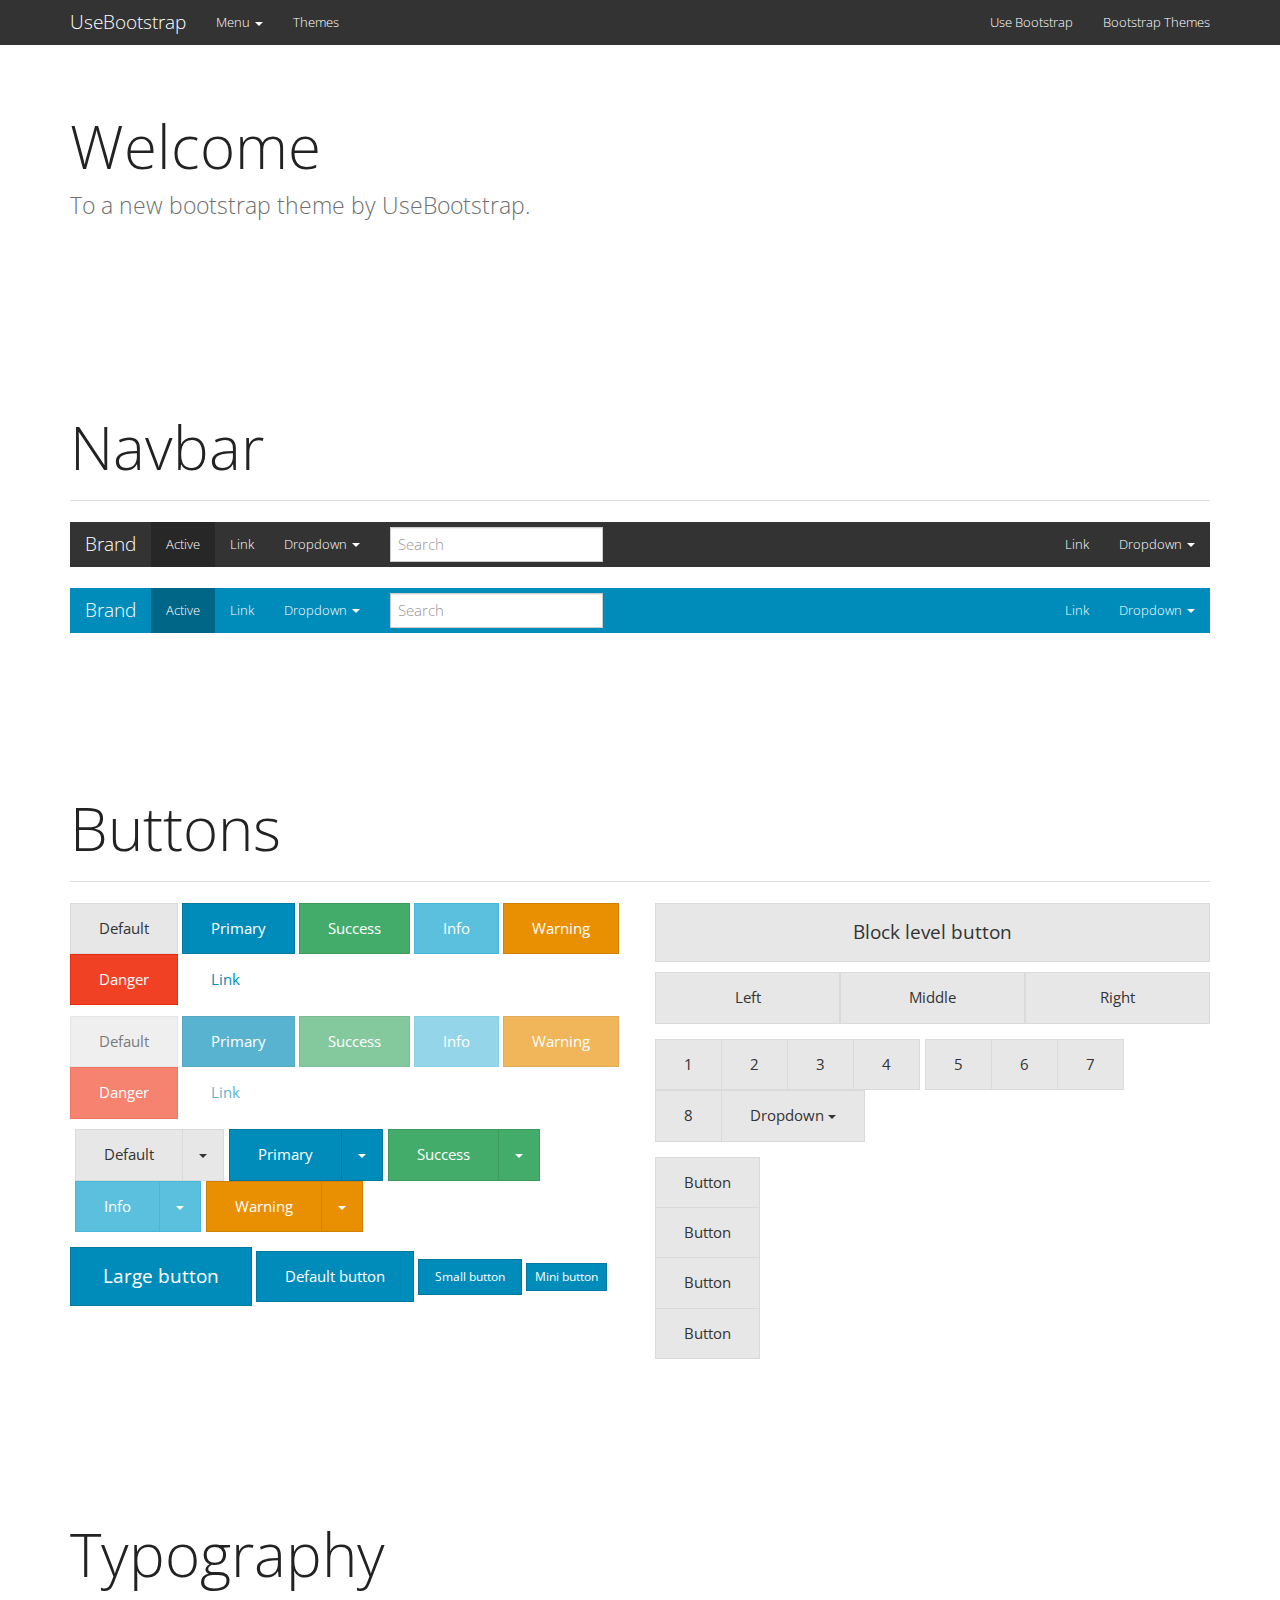
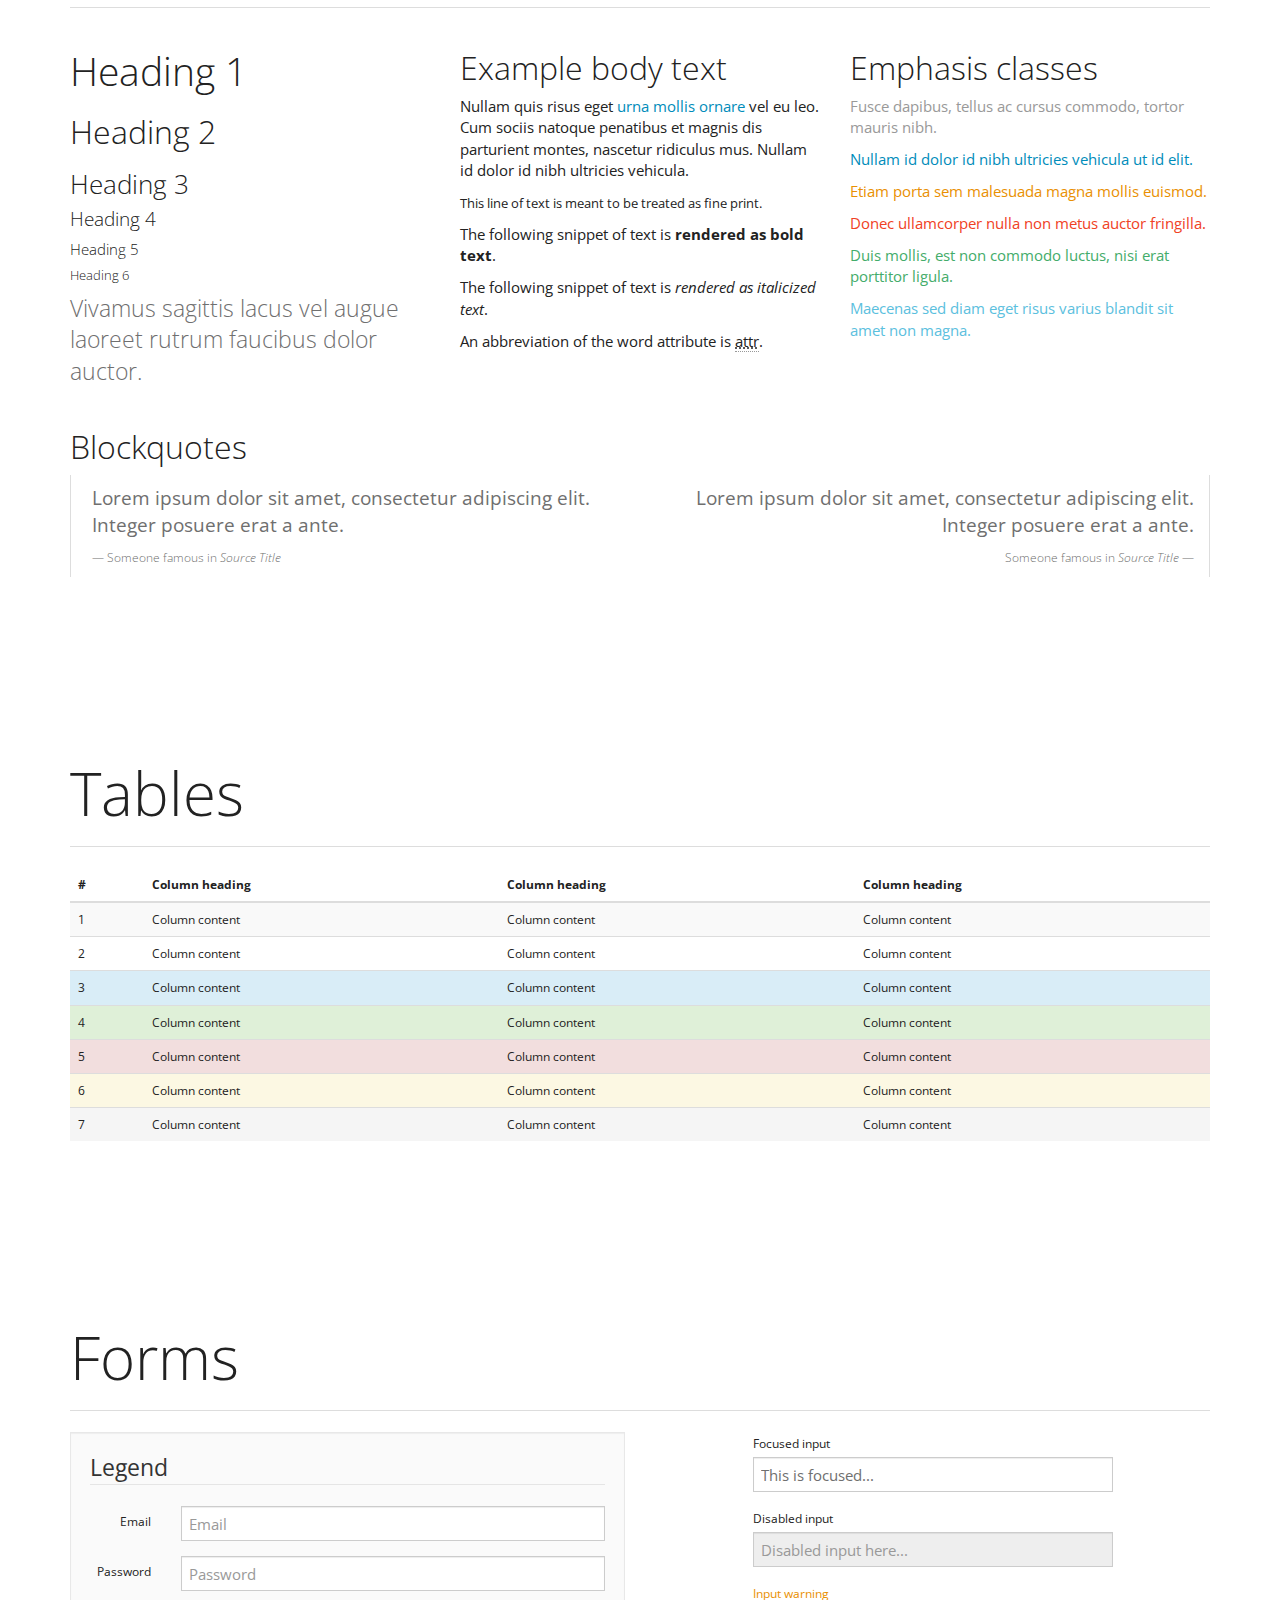
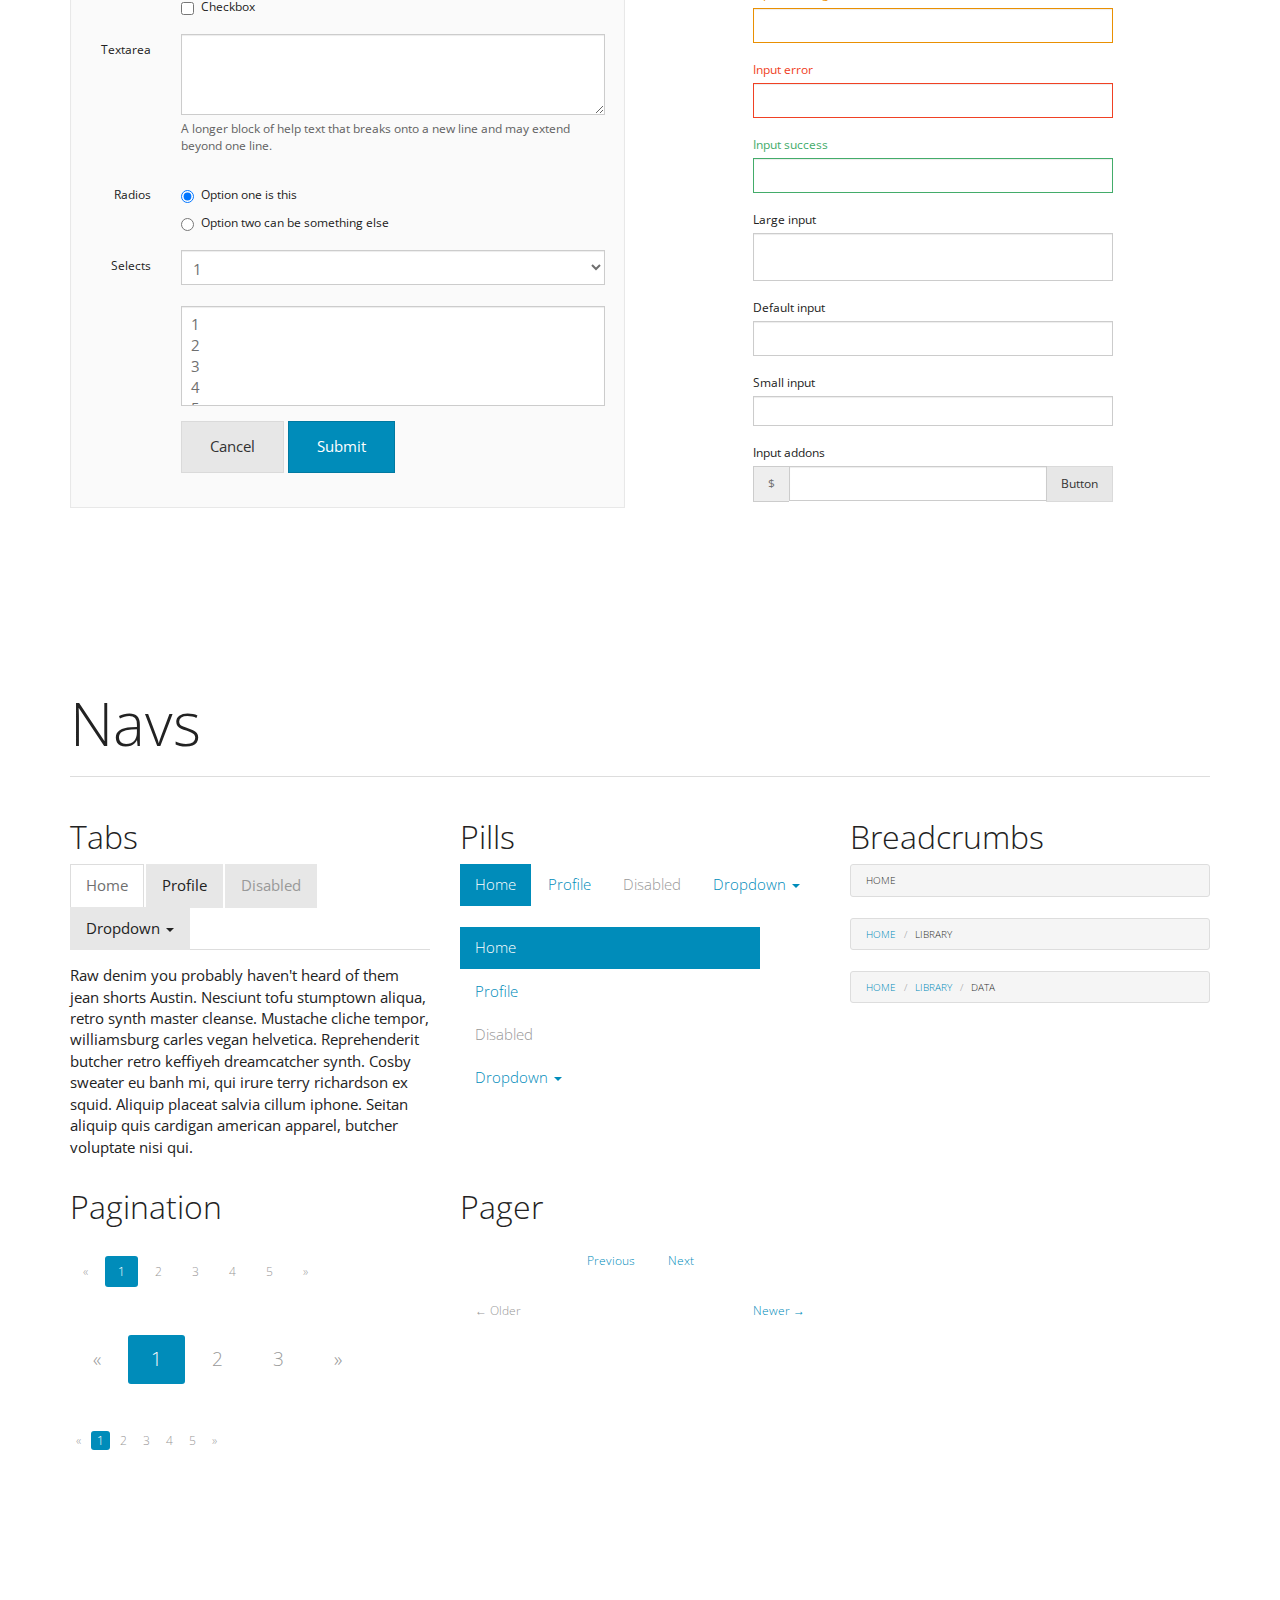
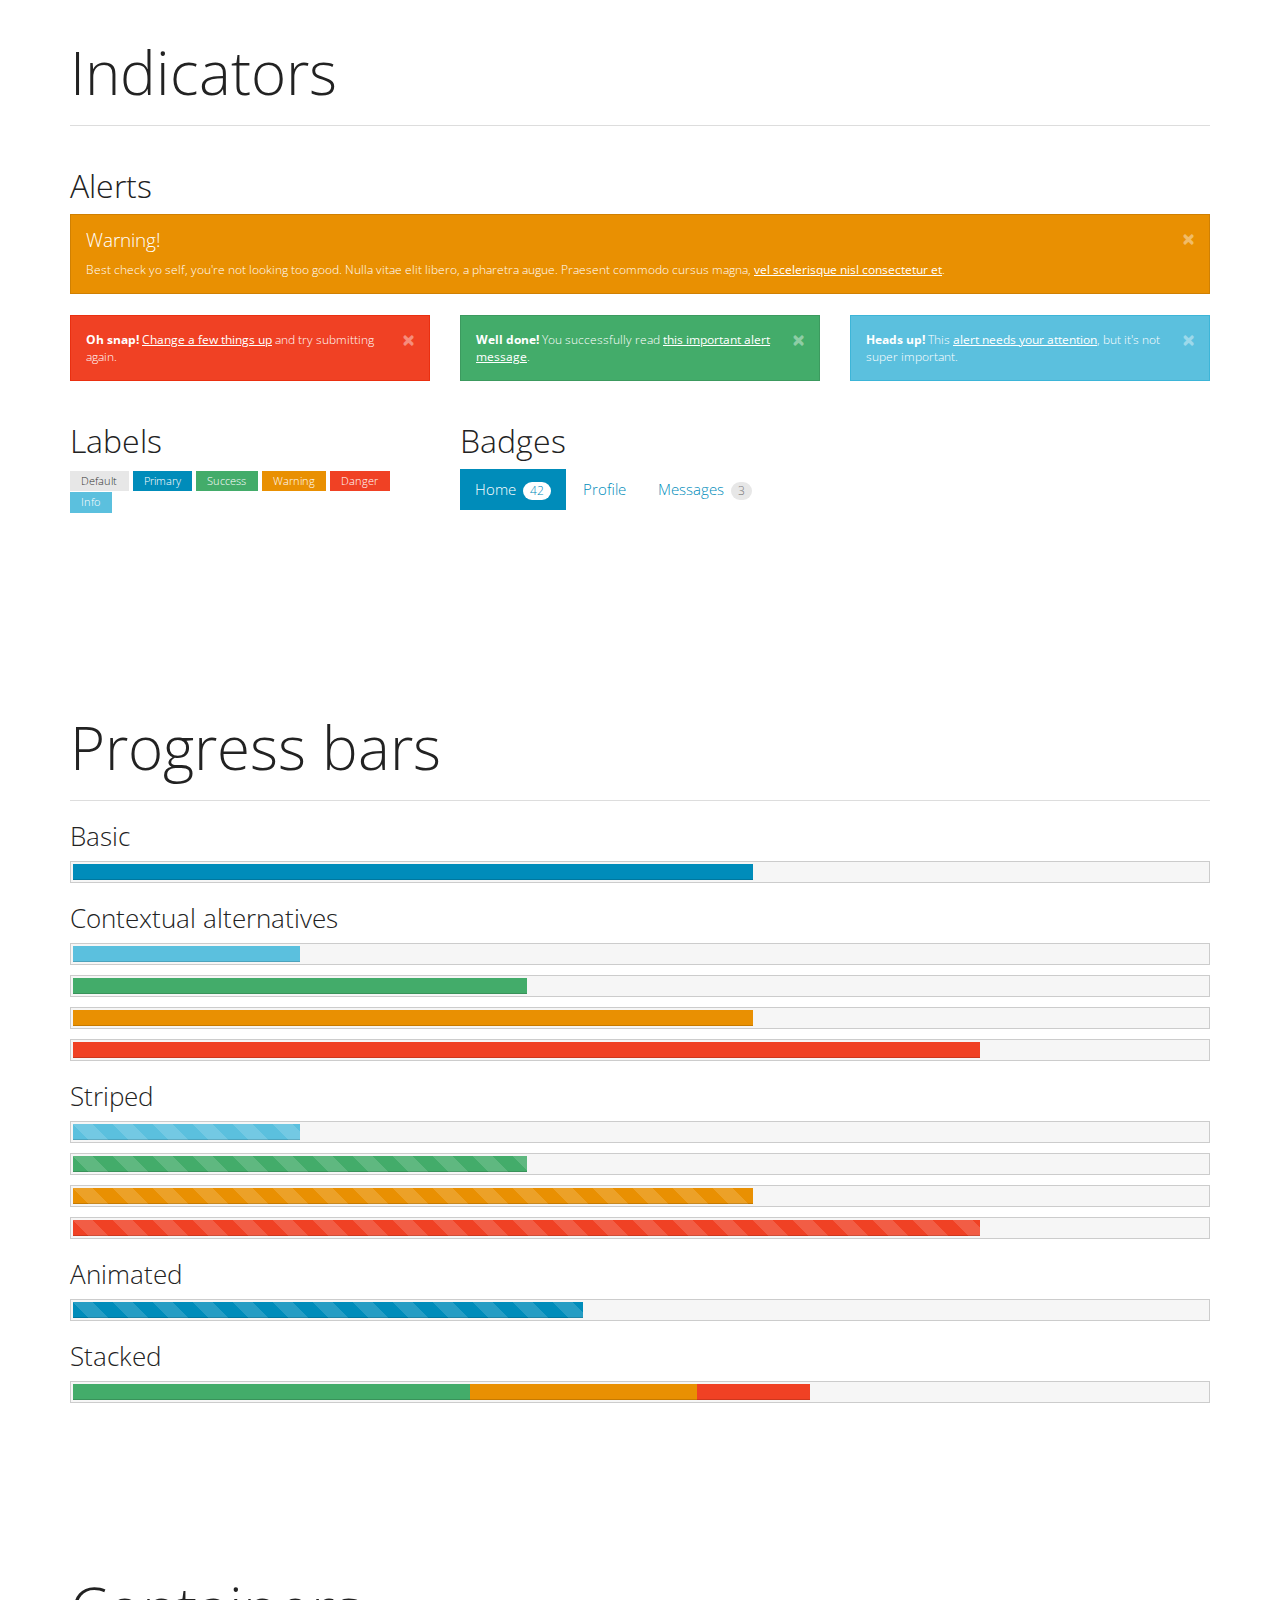
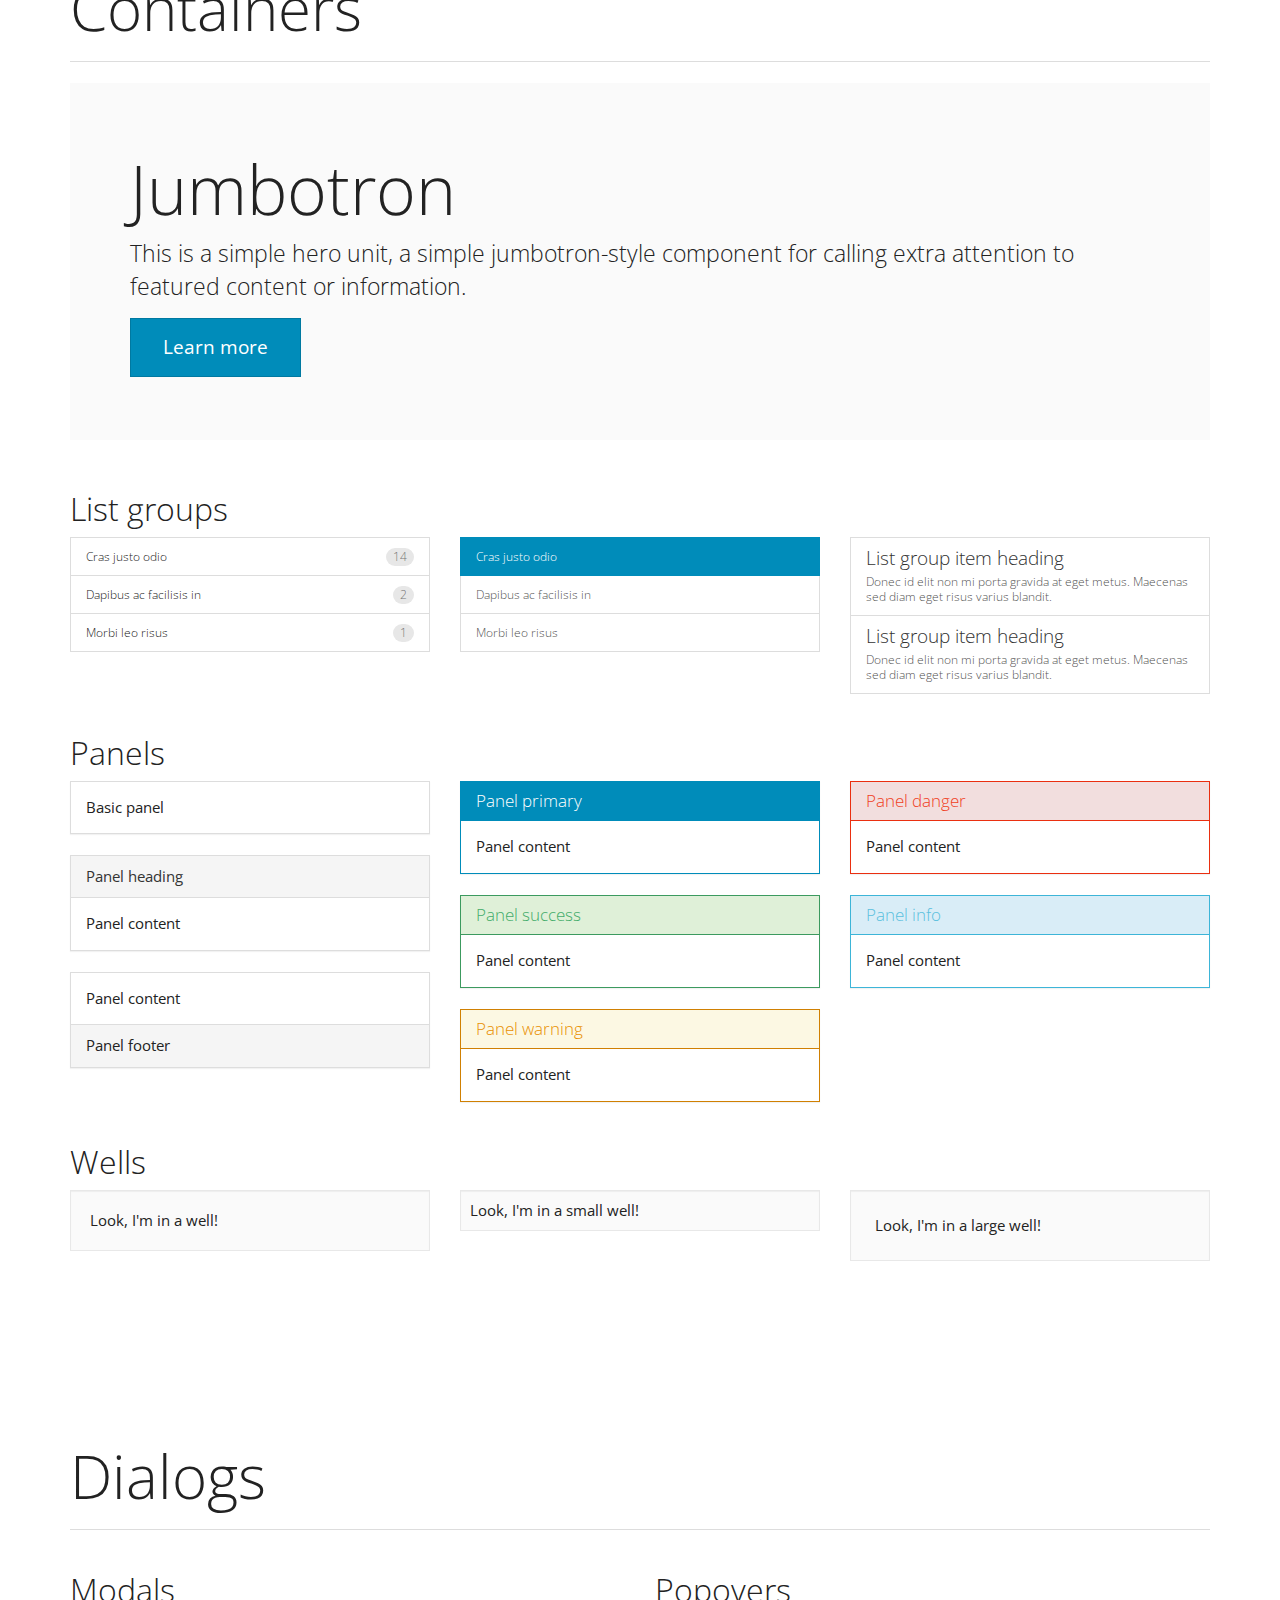
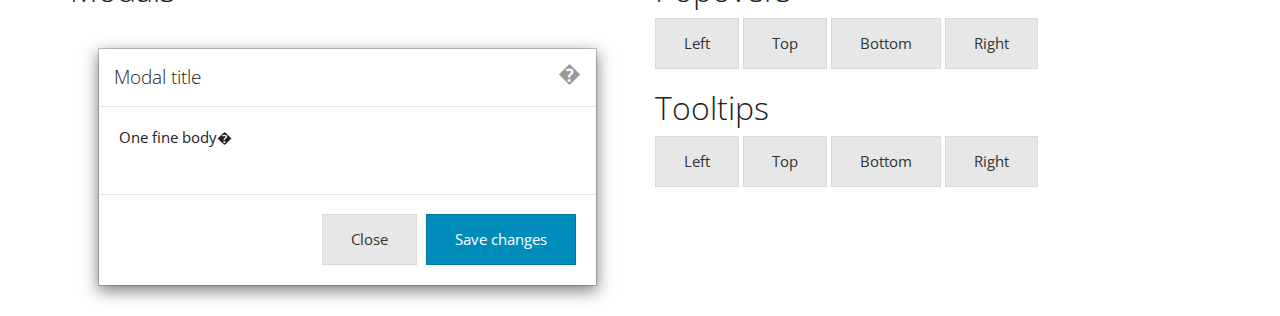
<file: static/yeti/index.html>
<!DOCTYPE html>
<html lang="en">
  <head>
    <meta charset="utf-8">
    <title>Theme Preview - Usebootstrap.com</title>
    <meta name="viewport" content="width=device-width, initial-scale=1">
    <link rel="stylesheet" href="theme/bootstrap.css" media="screen">
    <link rel="stylesheet" href="theme/usebootstrap.css">
    <!-- HTML5 shim and Respond.js IE8 support of HTML5 elements and media queries -->
    <!--[if lt IE 9]>
      <script src="bootstrap/html5shiv.js"></script>
      <script src="bootstrap/respond.min.js"></script>
    <![endif]-->
  </head>
  <body>
    <div class="navbar navbar-default navbar-fixed-top">
      <div class="container">
        <div class="navbar-header">
          <a href="http://usebootstrap.com/" class="navbar-brand">UseBootstrap</a>
          <button class="navbar-toggle" type="button" data-toggle="collapse" data-target="#navbar-main">
            <span class="icon-bar"></span>
            <span class="icon-bar"></span>
            <span class="icon-bar"></span>
          </button>
        </div>
        <div class="navbar-collapse collapse" id="navbar-main">
          
		  <ul class="nav navbar-nav">
            <li class="dropdown">
              <a class="dropdown-toggle" data-toggle="dropdown" href="#" id="themes">Menu <span class="caret"></span></a>
              <ul class="dropdown-menu" aria-labelledby="themes">
                <li><a href="#">Example 1</a></li>
                <li class="divider"></li>
                <li><a href="#">Example 2</a></li>
                <li><a href="#">Example 3</a></li>
                <li><a href="#">Example 4</a></li>
              </ul>
            </li>
            <li>
              <a href="#">Themes</a>
            </li>
		  </ul>
		  
		  <ul class="nav navbar-nav navbar-right">
            <li><a href="http://usebootstrap.com/" target="_blank">Use Bootstrap</a></li>
            <li><a href="http://usebootstrap.com/" target="_blank">Bootstrap Themes</a></li>
		  </ul>
		  
        </div>
      </div>
    </div>


    <div class="container">

      <div class="page-header" id="banner">
        <div class="row">
          <div class="col-lg-6">
            <h1>Welcome</h1>
            <p class="lead">To a new bootstrap theme by UseBootstrap.</p>
          </div>
        </div>
      </div>

      <!-- Navbar
      ================================================== -->
      <div class="bs-docs-section clearfix">
        <div class="row">
          <div class="col-lg-12">
            <div class="page-header">
              <h1 id="navbar">Navbar</h1>
            </div>

            <div class="bs-component">
              <div class="navbar navbar-default">
                <div class="navbar-header">
                  <button type="button" class="navbar-toggle" data-toggle="collapse" data-target=".navbar-responsive-collapse">
                    <span class="icon-bar"></span>
                    <span class="icon-bar"></span>
                    <span class="icon-bar"></span>
                  </button>
                  <a class="navbar-brand" href="#">Brand</a>
                </div>
                <div class="navbar-collapse collapse navbar-responsive-collapse">
                  <ul class="nav navbar-nav">
                    <li class="active"><a href="#">Active</a></li>
                    <li><a href="#">Link</a></li>
                    <li class="dropdown">
                      <a href="#" class="dropdown-toggle" data-toggle="dropdown">Dropdown <b class="caret"></b></a>
                      <ul class="dropdown-menu">
                        <li><a href="#">Action</a></li>
                        <li><a href="#">Another action</a></li>
                        <li><a href="#">Something else here</a></li>
                        <li class="divider"></li>
                        <li class="dropdown-header">Dropdown header</li>
                        <li><a href="#">Separated link</a></li>
                        <li><a href="#">One more separated link</a></li>
                      </ul>
                    </li>
                  </ul>
                  <form class="navbar-form navbar-left">
                    <input type="text" class="form-control col-lg-8" placeholder="Search">
                  </form>
                  <ul class="nav navbar-nav navbar-right">
                    <li><a href="#">Link</a></li>
                    <li class="dropdown">
                      <a href="#" class="dropdown-toggle" data-toggle="dropdown">Dropdown <b class="caret"></b></a>
                      <ul class="dropdown-menu">
                        <li><a href="#">Action</a></li>
                        <li><a href="#">Another action</a></li>
                        <li><a href="#">Something else here</a></li>
                        <li class="divider"></li>
                        <li><a href="#">Separated link</a></li>
                      </ul>
                    </li>
                  </ul>
                </div>
              </div>
            </div>

            <div class="bs-component">
              <div class="navbar navbar-inverse">
                <div class="navbar-header">
                  <button type="button" class="navbar-toggle" data-toggle="collapse" data-target=".navbar-inverse-collapse">
                    <span class="icon-bar"></span>
                    <span class="icon-bar"></span>
                    <span class="icon-bar"></span>
                  </button>
                  <a class="navbar-brand" href="#">Brand</a>
                </div>
                <div class="navbar-collapse collapse navbar-inverse-collapse">
                  <ul class="nav navbar-nav">
                    <li class="active"><a href="#">Active</a></li>
                    <li><a href="#">Link</a></li>
                    <li class="dropdown">
                      <a href="#" class="dropdown-toggle" data-toggle="dropdown">Dropdown <b class="caret"></b></a>
                      <ul class="dropdown-menu">
                        <li><a href="#">Action</a></li>
                        <li><a href="#">Another action</a></li>
                        <li><a href="#">Something else here</a></li>
                        <li class="divider"></li>
                        <li class="dropdown-header">Dropdown header</li>
                        <li><a href="#">Separated link</a></li>
                        <li><a href="#">One more separated link</a></li>
                      </ul>
                    </li>
                  </ul>
                  <form class="navbar-form navbar-left">
                    <input type="text" class="form-control col-lg-8" placeholder="Search">
                  </form>
                  <ul class="nav navbar-nav navbar-right">
                    <li><a href="#">Link</a></li>
                    <li class="dropdown">
                      <a href="#" class="dropdown-toggle" data-toggle="dropdown">Dropdown <b class="caret"></b></a>
                      <ul class="dropdown-menu">
                        <li><a href="#">Action</a></li>
                        <li><a href="#">Another action</a></li>
                        <li><a href="#">Something else here</a></li>
                        <li class="divider"></li>
                        <li><a href="#">Separated link</a></li>
                      </ul>
                    </li>
                  </ul>
                </div>
              </div>
            </div><!-- /example -->

          </div>
        </div>
      </div>


      <!-- Buttons
      ================================================== -->
      <div class="bs-docs-section">
        <div class="page-header">
          <div class="row">
            <div class="col-lg-12">
              <h1 id="buttons">Buttons</h1>
            </div>
          </div>
        </div>

        <div class="row">
          <div class="col-lg-6">

            <p class="bs-component">
              <button type="button" class="btn btn-default">Default</button>
              <button type="button" class="btn btn-primary">Primary</button>
              <button type="button" class="btn btn-success">Success</button>
              <button type="button" class="btn btn-info">Info</button>
              <button type="button" class="btn btn-warning">Warning</button>
              <button type="button" class="btn btn-danger">Danger</button>
              <button type="button" class="btn btn-link">Link</button>
            </p>

            <p class="bs-component">
              <button type="button" class="btn btn-default disabled">Default</button>
              <button type="button" class="btn btn-primary disabled">Primary</button>
              <button type="button" class="btn btn-success disabled">Success</button>
              <button type="button" class="btn btn-info disabled">Info</button>
              <button type="button" class="btn btn-warning disabled">Warning</button>
              <button type="button" class="btn btn-danger disabled">Danger</button>
              <button type="button" class="btn btn-link disabled">Link</button>
            </p>


            <div style="margin-bottom: 15px;">
              <div class="btn-toolbar bs-component" style="margin: 0;">
                <div class="btn-group">
                  <button type="button" class="btn btn-default">Default</button>
                  <button type="button" class="btn btn-default dropdown-toggle" data-toggle="dropdown"><span class="caret"></span></button>
                  <ul class="dropdown-menu">
                    <li><a href="#">Action</a></li>
                    <li><a href="#">Another action</a></li>
                    <li><a href="#">Something else here</a></li>
                    <li class="divider"></li>
                    <li><a href="#">Separated link</a></li>
                  </ul>
                </div>

                <div class="btn-group">
                  <button type="button" class="btn btn-primary">Primary</button>
                  <button type="button" class="btn btn-primary dropdown-toggle" data-toggle="dropdown"><span class="caret"></span></button>
                  <ul class="dropdown-menu">
                    <li><a href="#">Action</a></li>
                    <li><a href="#">Another action</a></li>
                    <li><a href="#">Something else here</a></li>
                    <li class="divider"></li>
                    <li><a href="#">Separated link</a></li>
                  </ul>
                </div>

                <div class="btn-group">
                  <button type="button" class="btn btn-success">Success</button>
                  <button type="button" class="btn btn-success dropdown-toggle" data-toggle="dropdown"><span class="caret"></span></button>
                  <ul class="dropdown-menu">
                    <li><a href="#">Action</a></li>
                    <li><a href="#">Another action</a></li>
                    <li><a href="#">Something else here</a></li>
                    <li class="divider"></li>
                    <li><a href="#">Separated link</a></li>
                  </ul>
                </div>

                <div class="btn-group">
                  <button type="button" class="btn btn-info">Info</button>
                  <button type="button" class="btn btn-info dropdown-toggle" data-toggle="dropdown"><span class="caret"></span></button>
                  <ul class="dropdown-menu">
                    <li><a href="#">Action</a></li>
                    <li><a href="#">Another action</a></li>
                    <li><a href="#">Something else here</a></li>
                    <li class="divider"></li>
                    <li><a href="#">Separated link</a></li>
                  </ul>
                </div>

                <div class="btn-group">
                  <button type="button" class="btn btn-warning">Warning</button>
                  <button type="button" class="btn btn-warning dropdown-toggle" data-toggle="dropdown"><span class="caret"></span></button>
                  <ul class="dropdown-menu">
                    <li><a href="#">Action</a></li>
                    <li><a href="#">Another action</a></li>
                    <li><a href="#">Something else here</a></li>
                    <li class="divider"></li>
                    <li><a href="#">Separated link</a></li>
                  </ul>
                </div>
              </div>
            </div>

            <p class="bs-component">
              <button type="button" class="btn btn-primary btn-lg">Large button</button>
              <button type="button" class="btn btn-primary">Default button</button>
              <button type="button" class="btn btn-primary btn-sm">Small button</button>
              <button type="button" class="btn btn-primary btn-xs">Mini button</button>
            </p>

          </div>
          <div class="col-lg-6">

            <p class="bs-component">
              <button type="button" class="btn btn-default btn-lg btn-block">Block level button</button>
            </p>


            <div class="bs-component" style="margin-bottom: 15px;">
              <div class="btn-group btn-group-justified">
                <a href="#" class="btn btn-default">Left</a>
                <a href="#" class="btn btn-default">Middle</a>
                <a href="#" class="btn btn-default">Right</a>
              </div>
            </div>

            <div class="bs-component" style="margin-bottom: 15px;">
              <div class="btn-toolbar">
                <div class="btn-group">
                  <button type="button" class="btn btn-default">1</button>
                  <button type="button" class="btn btn-default">2</button>
                  <button type="button" class="btn btn-default">3</button>
                  <button type="button" class="btn btn-default">4</button>
                </div>

                <div class="btn-group">
                  <button type="button" class="btn btn-default">5</button>
                  <button type="button" class="btn btn-default">6</button>
                  <button type="button" class="btn btn-default">7</button>
                </div>

                <div class="btn-group">
                  <button type="button" class="btn btn-default">8</button>
                  <div class="btn-group">
                    <button type="button" class="btn btn-default dropdown-toggle" data-toggle="dropdown">
                      Dropdown
                      <span class="caret"></span>
                    </button>
                    <ul class="dropdown-menu">
                      <li><a href="#">Dropdown link</a></li>
                      <li><a href="#">Dropdown link</a></li>
                      <li><a href="#">Dropdown link</a></li>
                     </ul>
                  </div>
                </div>
              </div>
            </div>

            <div class="bs-component">
              <div class="btn-group-vertical">
                  <button type="button" class="btn btn-default">Button</button>
                  <button type="button" class="btn btn-default">Button</button>
                  <button type="button" class="btn btn-default">Button</button>
                  <button type="button" class="btn btn-default">Button</button>
              </div>
            </div>

          </div>
        </div>
      </div>

      <!-- Typography
      ================================================== -->
      <div class="bs-docs-section">
        <div class="row">
          <div class="col-lg-12">
            <div class="page-header">
              <h1 id="type">Typography</h1>
            </div>
          </div>
        </div>

        <!-- Headings -->

        <div class="row">
          <div class="col-lg-4">
            <div class="bs-component">
              <h1>Heading 1</h1>
              <h2>Heading 2</h2>
              <h3>Heading 3</h3>
              <h4>Heading 4</h4>
              <h5>Heading 5</h5>
              <h6>Heading 6</h6>
              <p class="lead">Vivamus sagittis lacus vel augue laoreet rutrum faucibus dolor auctor.</p>
            </div>
          </div>
          <div class="col-lg-4">
            <div class="bs-component">
              <h2>Example body text</h2>
              <p>Nullam quis risus eget <a href="#">urna mollis ornare</a> vel eu leo. Cum sociis natoque penatibus et magnis dis parturient montes, nascetur ridiculus mus. Nullam id dolor id nibh ultricies vehicula.</p>
              <p><small>This line of text is meant to be treated as fine print.</small></p>
              <p>The following snippet of text is <strong>rendered as bold text</strong>.</p>
              <p>The following snippet of text is <em>rendered as italicized text</em>.</p>
              <p>An abbreviation of the word attribute is <abbr title="attribute">attr</abbr>.</p>
            </div>

          </div>
          <div class="col-lg-4">
            <div class="bs-component">
              <h2>Emphasis classes</h2>
              <p class="text-muted">Fusce dapibus, tellus ac cursus commodo, tortor mauris nibh.</p>
              <p class="text-primary">Nullam id dolor id nibh ultricies vehicula ut id elit.</p>
              <p class="text-warning">Etiam porta sem malesuada magna mollis euismod.</p>
              <p class="text-danger">Donec ullamcorper nulla non metus auctor fringilla.</p>
              <p class="text-success">Duis mollis, est non commodo luctus, nisi erat porttitor ligula.</p>
              <p class="text-info">Maecenas sed diam eget risus varius blandit sit amet non magna.</p>
            </div>

          </div>
        </div>

        <!-- Blockquotes -->

        <div class="row">
          <div class="col-lg-12">
            <h2 id="type-blockquotes">Blockquotes</h2>
          </div>
        </div>
        <div class="row">
          <div class="col-lg-6">
            <div class="bs-component">
              <blockquote>
                <p>Lorem ipsum dolor sit amet, consectetur adipiscing elit. Integer posuere erat a ante.</p>
                <small>Someone famous in <cite title="Source Title">Source Title</cite></small>
              </blockquote>
            </div>
          </div>
          <div class="col-lg-6">
            <div class="bs-component">
              <blockquote class="pull-right">
                <p>Lorem ipsum dolor sit amet, consectetur adipiscing elit. Integer posuere erat a ante.</p>
                <small>Someone famous in <cite title="Source Title">Source Title</cite></small>
              </blockquote>
            </div>
          </div>
        </div>
      </div>

      <!-- Tables
      ================================================== -->
      <div class="bs-docs-section">

        <div class="row">
          <div class="col-lg-12">
            <div class="page-header">
              <h1 id="tables">Tables</h1>
            </div>

            <div class="bs-component">
              <table class="table table-striped table-hover ">
                <thead>
                  <tr>
                    <th>#</th>
                    <th>Column heading</th>
                    <th>Column heading</th>
                    <th>Column heading</th>
                  </tr>
                </thead>
                <tbody>
                  <tr>
                    <td>1</td>
                    <td>Column content</td>
                    <td>Column content</td>
                    <td>Column content</td>
                  </tr>
                  <tr>
                    <td>2</td>
                    <td>Column content</td>
                    <td>Column content</td>
                    <td>Column content</td>
                  </tr>
                  <tr class="info">
                    <td>3</td>
                    <td>Column content</td>
                    <td>Column content</td>
                    <td>Column content</td>
                  </tr>
                  <tr class="success">
                    <td>4</td>
                    <td>Column content</td>
                    <td>Column content</td>
                    <td>Column content</td>
                  </tr>
                  <tr class="danger">
                    <td>5</td>
                    <td>Column content</td>
                    <td>Column content</td>
                    <td>Column content</td>
                  </tr>
                  <tr class="warning">
                    <td>6</td>
                    <td>Column content</td>
                    <td>Column content</td>
                    <td>Column content</td>
                  </tr>
                  <tr class="active">
                    <td>7</td>
                    <td>Column content</td>
                    <td>Column content</td>
                    <td>Column content</td>
                  </tr>
                </tbody>
              </table> 
            </div><!-- /example -->
          </div>
        </div>
      </div>

      <!-- Forms
      ================================================== -->
      <div class="bs-docs-section">
        <div class="row">
          <div class="col-lg-12">
            <div class="page-header">
              <h1 id="forms">Forms</h1>
            </div>
          </div>
        </div>

        <div class="row">
          <div class="col-lg-6">
            <div class="well bs-component">
              <form class="form-horizontal">
                <fieldset>
                  <legend>Legend</legend>
                  <div class="form-group">
                    <label for="inputEmail" class="col-lg-2 control-label">Email</label>
                    <div class="col-lg-10">
                      <input type="text" class="form-control" id="inputEmail" placeholder="Email">
                    </div>
                  </div>
                  <div class="form-group">
                    <label for="inputPassword" class="col-lg-2 control-label">Password</label>
                    <div class="col-lg-10">
                      <input type="password" class="form-control" id="inputPassword" placeholder="Password">
                      <div class="checkbox">
                        <label>
                          <input type="checkbox"> Checkbox
                        </label>
                      </div>
                    </div>
                  </div>
                  <div class="form-group">
                    <label for="textArea" class="col-lg-2 control-label">Textarea</label>
                    <div class="col-lg-10">
                      <textarea class="form-control" rows="3" id="textArea"></textarea>
                      <span class="help-block">A longer block of help text that breaks onto a new line and may extend beyond one line.</span>
                    </div>
                  </div>
                  <div class="form-group">
                    <label class="col-lg-2 control-label">Radios</label>
                    <div class="col-lg-10">
                      <div class="radio">
                        <label>
                          <input type="radio" name="optionsRadios" id="optionsRadios1" value="option1" checked="">
                          Option one is this
                        </label>
                      </div>
                      <div class="radio">
                        <label>
                          <input type="radio" name="optionsRadios" id="optionsRadios2" value="option2">
                          Option two can be something else
                        </label>
                      </div>
                    </div>
                  </div>
                  <div class="form-group">
                    <label for="select" class="col-lg-2 control-label">Selects</label>
                    <div class="col-lg-10">
                      <select class="form-control" id="select">
                        <option>1</option>
                        <option>2</option>
                        <option>3</option>
                        <option>4</option>
                        <option>5</option>
                      </select>
                      <br>
                      <select multiple="" class="form-control">
                        <option>1</option>
                        <option>2</option>
                        <option>3</option>
                        <option>4</option>
                        <option>5</option>
                      </select>
                    </div>
                  </div>
                  <div class="form-group">
                    <div class="col-lg-10 col-lg-offset-2">
                      <button class="btn btn-default">Cancel</button>
                      <button type="submit" class="btn btn-primary">Submit</button>
                    </div>
                  </div>
                </fieldset>
              </form>
            </div>
          </div>
          <div class="col-lg-4 col-lg-offset-1">

              <form class="bs-component">
                <div class="form-group">
                  <label class="control-label" for="focusedInput">Focused input</label>
                  <input class="form-control" id="focusedInput" type="text" value="This is focused...">
                </div>

                <div class="form-group">
                  <label class="control-label" for="disabledInput">Disabled input</label>
                  <input class="form-control" id="disabledInput" type="text" placeholder="Disabled input here..." disabled="">
                </div>

                <div class="form-group has-warning">
                  <label class="control-label" for="inputWarning">Input warning</label>
                  <input type="text" class="form-control" id="inputWarning">
                </div>

                <div class="form-group has-error">
                  <label class="control-label" for="inputError">Input error</label>
                  <input type="text" class="form-control" id="inputError">
                </div>

                <div class="form-group has-success">
                  <label class="control-label" for="inputSuccess">Input success</label>
                  <input type="text" class="form-control" id="inputSuccess">
                </div>

                <div class="form-group">
                  <label class="control-label" for="inputLarge">Large input</label>
                  <input class="form-control input-lg" type="text" id="inputLarge">
                </div>

                <div class="form-group">
                  <label class="control-label" for="inputDefault">Default input</label>
                  <input type="text" class="form-control" id="inputDefault">
                </div>

                <div class="form-group">
                  <label class="control-label" for="inputSmall">Small input</label>
                  <input class="form-control input-sm" type="text" id="inputSmall">
                </div>

                <div class="form-group">
                  <label class="control-label">Input addons</label>
                  <div class="input-group">
                    <span class="input-group-addon">$</span>
                    <input type="text" class="form-control">
                    <span class="input-group-btn">
                      <button class="btn btn-default" type="button">Button</button>
                    </span>
                  </div>
                </div>
              </form>

          </div>
        </div>
      </div>

      <!-- Navs
      ================================================== -->
      <div class="bs-docs-section">

        <div class="row">
          <div class="col-lg-12">
            <div class="page-header">
              <h1 id="nav">Navs</h1>
            </div>
          </div>
        </div>

        <div class="row">
          <div class="col-lg-4">
            <h2 id="nav-tabs">Tabs</h2>
            <div class="bs-component">
              <ul class="nav nav-tabs" style="margin-bottom: 15px;">
                <li class="active"><a href="#home" data-toggle="tab">Home</a></li>
                <li><a href="#profile" data-toggle="tab">Profile</a></li>
                <li class="disabled"><a>Disabled</a></li>
                <li class="dropdown">
                  <a class="dropdown-toggle" data-toggle="dropdown" href="#">
                    Dropdown <span class="caret"></span>
                  </a>
                  <ul class="dropdown-menu">
                    <li><a href="#dropdown1" data-toggle="tab">Action</a></li>
                    <li class="divider"></li>
                    <li><a href="#dropdown2" data-toggle="tab">Another action</a></li>
                  </ul>
                </li>
              </ul>
              <div id="myTabContent" class="tab-content">
                <div class="tab-pane fade active in" id="home">
                  <p>Raw denim you probably haven't heard of them jean shorts Austin. Nesciunt tofu stumptown aliqua, retro synth master cleanse. Mustache cliche tempor, williamsburg carles vegan helvetica. Reprehenderit butcher retro keffiyeh dreamcatcher synth. Cosby sweater eu banh mi, qui irure terry richardson ex squid. Aliquip placeat salvia cillum iphone. Seitan aliquip quis cardigan american apparel, butcher voluptate nisi qui.</p>
                </div>
                <div class="tab-pane fade" id="profile">
                  <p>Food truck fixie locavore, accusamus mcsweeney's marfa nulla single-origin coffee squid. Exercitation +1 labore velit, blog sartorial PBR leggings next level wes anderson artisan four loko farm-to-table craft beer twee. Qui photo booth letterpress, commodo enim craft beer mlkshk aliquip jean shorts ullamco ad vinyl cillum PBR. Homo nostrud organic, assumenda labore aesthetic magna delectus mollit.</p>
                </div>
                <div class="tab-pane fade" id="dropdown1">
                  <p>Etsy mixtape wayfarers, ethical wes anderson tofu before they sold out mcsweeney's organic lomo retro fanny pack lo-fi farm-to-table readymade. Messenger bag gentrify pitchfork tattooed craft beer, iphone skateboard locavore carles etsy salvia banksy hoodie helvetica. DIY synth PBR banksy irony. Leggings gentrify squid 8-bit cred pitchfork.</p>
                </div>
                <div class="tab-pane fade" id="dropdown2">
                  <p>Trust fund seitan letterpress, keytar raw denim keffiyeh etsy art party before they sold out master cleanse gluten-free squid scenester freegan cosby sweater. Fanny pack portland seitan DIY, art party locavore wolf cliche high life echo park Austin. Cred vinyl keffiyeh DIY salvia PBR, banh mi before they sold out farm-to-table VHS viral locavore cosby sweater.</p>
                </div>
              </div>
            </div>
          </div>
          <div class="col-lg-4">
            <h2 id="nav-pills">Pills</h2>
            <div class="bs-component">
              <ul class="nav nav-pills">
                <li class="active"><a href="#">Home</a></li>
                <li><a href="#">Profile</a></li>
                <li class="disabled"><a href="#">Disabled</a></li>
                <li class="dropdown">
                  <a class="dropdown-toggle" data-toggle="dropdown" href="#">
                    Dropdown <span class="caret"></span>
                  </a>
                  <ul class="dropdown-menu">
                    <li><a href="#">Action</a></li>
                    <li><a href="#">Another action</a></li>
                    <li><a href="#">Something else here</a></li>
                    <li class="divider"></li>
                    <li><a href="#">Separated link</a></li>
                  </ul>
                </li>
              </ul>
            </div>
            <br>
            <div class="bs-component">
              <ul class="nav nav-pills nav-stacked" style="max-width: 300px;">
                <li class="active"><a href="#">Home</a></li>
                <li><a href="#">Profile</a></li>
                <li class="disabled"><a href="#">Disabled</a></li>
                <li class="dropdown">
                  <a class="dropdown-toggle" data-toggle="dropdown" href="#">
                    Dropdown <span class="caret"></span>
                  </a>
                  <ul class="dropdown-menu">
                    <li><a href="#">Action</a></li>
                    <li><a href="#">Another action</a></li>
                    <li><a href="#">Something else here</a></li>
                    <li class="divider"></li>
                    <li><a href="#">Separated link</a></li>
                  </ul>
                </li>
              </ul>
            </div>
          </div>
          <div class="col-lg-4">
            <h2 id="nav-breadcrumbs">Breadcrumbs</h2>
            <div class="bs-component">
              <ul class="breadcrumb">
                <li class="active">Home</li>
              </ul>

              <ul class="breadcrumb">
                <li><a href="#">Home</a></li>
                <li class="active">Library</li>
              </ul>

              <ul class="breadcrumb" style="margin-bottom: 5px;">
                <li><a href="#">Home</a></li>
                <li><a href="#">Library</a></li>
                <li class="active">Data</li>
              </ul>
            </div>

          </div>
        </div>


        <div class="row">
          <div class="col-lg-4">
            <h2 id="pagination">Pagination</h2>
            <div class="bs-component">
              <ul class="pagination">
                <li class="disabled"><a href="#">&laquo;</a></li>
                <li class="active"><a href="#">1</a></li>
                <li><a href="#">2</a></li>
                <li><a href="#">3</a></li>
                <li><a href="#">4</a></li>
                <li><a href="#">5</a></li>
                <li><a href="#">&raquo;</a></li>
              </ul>

              <ul class="pagination pagination-lg">
                <li class="disabled"><a href="#">&laquo;</a></li>
                <li class="active"><a href="#">1</a></li>
                <li><a href="#">2</a></li>
                <li><a href="#">3</a></li>
                <li><a href="#">&raquo;</a></li>
              </ul>

              <ul class="pagination pagination-sm">
                <li class="disabled"><a href="#">&laquo;</a></li>
                <li class="active"><a href="#">1</a></li>
                <li><a href="#">2</a></li>
                <li><a href="#">3</a></li>
                <li><a href="#">4</a></li>
                <li><a href="#">5</a></li>
                <li><a href="#">&raquo;</a></li>
              </ul>
            </div>
          </div>
          <div class="col-lg-4">
            <h2 id="pager">Pager</h2>
            <div class="bs-component">
              <ul class="pager">
                <li><a href="#">Previous</a></li>
                <li><a href="#">Next</a></li>
              </ul>

              <ul class="pager">
                <li class="previous disabled"><a href="#">&larr; Older</a></li>
                <li class="next"><a href="#">Newer &rarr;</a></li>
              </ul>
            </div>
          </div>
          <div class="col-lg-4">

          </div>
        </div>
      </div>

      <!-- Indicators
      ================================================== -->
      <div class="bs-docs-section">

        <div class="row">
          <div class="col-lg-12">
            <div class="page-header">
              <h1 id="indicators">Indicators</h1>
            </div>
          </div>
        </div>

        <div class="row">
          <div class="col-lg-12">
            <h2>Alerts</h2>
            <div class="bs-component">
              <div class="alert alert-dismissable alert-warning">
                <button type="button" class="close" data-dismiss="alert">&times;</button>
                <h4>Warning!</h4>
                <p>Best check yo self, you're not looking too good. Nulla vitae elit libero, a pharetra augue. Praesent commodo cursus magna, <a href="#" class="alert-link">vel scelerisque nisl consectetur et</a>.</p>
              </div>
            </div>
          </div>
        </div>
        <div class="row">
          <div class="col-lg-4">
            <div class="bs-component">
              <div class="alert alert-dismissable alert-danger">
                <button type="button" class="close" data-dismiss="alert">&times;</button>
                <strong>Oh snap!</strong> <a href="#" class="alert-link">Change a few things up</a> and try submitting again.
              </div>
            </div>
          </div>
          <div class="col-lg-4">
            <div class="bs-component">
              <div class="alert alert-dismissable alert-success">
                <button type="button" class="close" data-dismiss="alert">&times;</button>
                <strong>Well done!</strong> You successfully read <a href="#" class="alert-link">this important alert message</a>.
              </div>
            </div>
          </div>
          <div class="col-lg-4">
            <div class="bs-component">
              <div class="alert alert-dismissable alert-info">
                <button type="button" class="close" data-dismiss="alert">&times;</button>
                <strong>Heads up!</strong> This <a href="#" class="alert-link">alert needs your attention</a>, but it's not super important.
              </div>
            </div>
          </div>
        </div>
        <div class="row">
          <div class="col-lg-4">
            <h2>Labels</h2>
            <div class="bs-component" style="margin-bottom: 40px;">
              <span class="label label-default">Default</span>
              <span class="label label-primary">Primary</span>
              <span class="label label-success">Success</span>
              <span class="label label-warning">Warning</span>
              <span class="label label-danger">Danger</span>
              <span class="label label-info">Info</span>
            </div>
          </div>
          <div class="col-lg-4">
            <h2>Badges</h2>
            <div class="bs-component">
              <ul class="nav nav-pills">
                <li class="active"><a href="#">Home <span class="badge">42</span></a></li>
                <li><a href="#">Profile <span class="badge"></span></a></li>
                <li><a href="#">Messages <span class="badge">3</span></a></li>
              </ul>
            </div>
          </div>
        </div>
      </div>

      <!-- Progress bars
      ================================================== -->
      <div class="bs-docs-section">

        <div class="row">
          <div class="col-lg-12">
            <div class="page-header">
              <h1 id="progress">Progress bars</h1>
            </div>

            <h3 id="progress-basic">Basic</h3>
            <div class="bs-component">
              <div class="progress">
                <div class="progress-bar" style="width: 60%;"></div>
              </div>
            </div>

            <h3 id="progress-alternatives">Contextual alternatives</h3>
            <div class="bs-component">
              <div class="progress">
                <div class="progress-bar progress-bar-info" style="width: 20%"></div>
              </div>

              <div class="progress">
                <div class="progress-bar progress-bar-success" style="width: 40%"></div>
              </div>

              <div class="progress">
                <div class="progress-bar progress-bar-warning" style="width: 60%"></div>
              </div>

              <div class="progress">
                <div class="progress-bar progress-bar-danger" style="width: 80%"></div>
              </div>
            </div>

            <h3 id="progress-striped">Striped</h3>
            <div class="bs-component">
              <div class="progress progress-striped">
                <div class="progress-bar progress-bar-info" style="width: 20%"></div>
              </div>

              <div class="progress progress-striped">
                <div class="progress-bar progress-bar-success" style="width: 40%"></div>
              </div>

              <div class="progress progress-striped">
                <div class="progress-bar progress-bar-warning" style="width: 60%"></div>
              </div>

              <div class="progress progress-striped">
                <div class="progress-bar progress-bar-danger" style="width: 80%"></div>
              </div>
            </div>

            <h3 id="progress-animated">Animated</h3>
            <div class="bs-component">
              <div class="progress progress-striped active">
                <div class="progress-bar" style="width: 45%"></div>
              </div>
            </div>

            <h3 id="progress-stacked">Stacked</h3>
            <div class="bs-component">
              <div class="progress">
                <div class="progress-bar progress-bar-success" style="width: 35%"></div>
                <div class="progress-bar progress-bar-warning" style="width: 20%"></div>
                <div class="progress-bar progress-bar-danger" style="width: 10%"></div>
              </div>
            </div>
          </div>
        </div>
      </div>

      <!-- Containers
      ================================================== -->
      <div class="bs-docs-section">

        <div class="row">
          <div class="col-lg-12">
            <div class="page-header">
              <h1 id="container">Containers</h1>
            </div>
            <div class="bs-component">
              <div class="jumbotron">
                <h1>Jumbotron</h1>
                <p>This is a simple hero unit, a simple jumbotron-style component for calling extra attention to featured content or information.</p>
                <p><a class="btn btn-primary btn-lg">Learn more</a></p>
              </div>
            </div>
          </div>
        </div>


        <div class="row">
          <div class="col-lg-12">
            <h2>List groups</h2>
          </div>
        </div>
        <div class="row">
          <div class="col-lg-4">
            <div class="bs-component">
              <ul class="list-group">
                <li class="list-group-item">
                  <span class="badge">14</span>
                  Cras justo odio
                </li>
                <li class="list-group-item">
                  <span class="badge">2</span>
                  Dapibus ac facilisis in
                </li>
                <li class="list-group-item">
                  <span class="badge">1</span>
                  Morbi leo risus
                </li>
              </ul>
            </div>
          </div>
          <div class="col-lg-4">
            <div class="bs-component">
              <div class="list-group">
                <a href="#" class="list-group-item active">
                  Cras justo odio
                </a>
                <a href="#" class="list-group-item">Dapibus ac facilisis in
                </a>
                <a href="#" class="list-group-item">Morbi leo risus
                </a>
              </div>
            </div>
          </div>
          <div class="col-lg-4">
            <div class="bs-component">
              <div class="list-group">
                <a href="#" class="list-group-item">
                  <h4 class="list-group-item-heading">List group item heading</h4>
                  <p class="list-group-item-text">Donec id elit non mi porta gravida at eget metus. Maecenas sed diam eget risus varius blandit.</p>
                </a>
                <a href="#" class="list-group-item">
                  <h4 class="list-group-item-heading">List group item heading</h4>
                  <p class="list-group-item-text">Donec id elit non mi porta gravida at eget metus. Maecenas sed diam eget risus varius blandit.</p>
                </a>
              </div>
            </div>
          </div>
        </div>


        <div class="row">
          <div class="col-lg-12">
            <h2>Panels</h2>
          </div>
        </div>
        <div class="row">
          <div class="col-lg-4">
            <div class="bs-component">
              <div class="panel panel-default">
                <div class="panel-body">
                  Basic panel
                </div>
              </div>

              <div class="panel panel-default">
                <div class="panel-heading">Panel heading</div>
                <div class="panel-body">
                  Panel content
                </div>
              </div>

              <div class="panel panel-default">
                <div class="panel-body">
                  Panel content
                </div>
                <div class="panel-footer">Panel footer</div>
              </div>
            </div>
          </div>
          <div class="col-lg-4">
            <div class="bs-component">
              <div class="panel panel-primary">
                <div class="panel-heading">
                  <h3 class="panel-title">Panel primary</h3>
                </div>
                <div class="panel-body">
                  Panel content
                </div>
              </div>

              <div class="panel panel-success">
                <div class="panel-heading">
                  <h3 class="panel-title">Panel success</h3>
                </div>
                <div class="panel-body">
                  Panel content
                </div>
              </div>

              <div class="panel panel-warning">
                <div class="panel-heading">
                  <h3 class="panel-title">Panel warning</h3>
                </div>
                <div class="panel-body">
                  Panel content
                </div>
              </div>
            </div>
          </div>
          <div class="col-lg-4">
            <div class="bs-component">
              <div class="panel panel-danger">
                <div class="panel-heading">
                  <h3 class="panel-title">Panel danger</h3>
                </div>
                <div class="panel-body">
                  Panel content
                </div>
              </div>

              <div class="panel panel-info">
                <div class="panel-heading">
                  <h3 class="panel-title">Panel info</h3>
                </div>
                <div class="panel-body">
                  Panel content
                </div>
              </div>
            </div>
          </div>
        </div>

        <div class="row">
          <div class="col-lg-12">
            <h2>Wells</h2>
          </div>
        </div>
        <div class="row">
          <div class="col-lg-4">
            <div class="bs-component">
              <div class="well">
                Look, I'm in a well!
              </div>
            </div>
          </div>
          <div class="col-lg-4">
            <div class="bs-component">
              <div class="well well-sm">
                Look, I'm in a small well!
              </div>
            </div>
          </div>
          <div class="col-lg-4">
            <div class="bs-component">
              <div class="well well-lg">
                Look, I'm in a large well!
              </div>
            </div>
          </div>
        </div>
      </div>

      <!-- Dialogs
      ================================================== -->
      <div class="bs-docs-section">

        <div class="row">
          <div class="col-lg-12">
            <div class="page-header">
              <h1 id="tables">Dialogs</h1>
            </div>
          </div>
        </div>
        <div class="row">
          <div class="col-lg-6">
            <h2>Modals</h2>
            <div class="bs-component">
              <div class="modal">
                <div class="modal-dialog">
                  <div class="modal-content">
                    <div class="modal-header">
                      <button type="button" class="close" data-dismiss="modal" aria-hidden="true">�</button>
                      <h4 class="modal-title">Modal title</h4>
                    </div>
                    <div class="modal-body">
                      <p>One fine body�</p>
                    </div>
                    <div class="modal-footer">
                      <button type="button" class="btn btn-default" data-dismiss="modal">Close</button>
                      <button type="button" class="btn btn-primary">Save changes</button>
                    </div>
                  </div>
                </div>
              </div>
            </div>
          </div>
          <div class="col-lg-6">
            <h2>Popovers</h2>
            <div class="bs-component">
              <button type="button" class="btn btn-default" data-container="body" data-toggle="popover" data-placement="left" data-content="Vivamus sagittis lacus vel augue laoreet rutrum faucibus.">Left</button>

              <button type="button" class="btn btn-default" data-container="body" data-toggle="popover" data-placement="top" data-content="Vivamus sagittis lacus vel augue laoreet rutrum faucibus.">Top</button>

              <button type="button" class="btn btn-default" data-container="body" data-toggle="popover" data-placement="bottom" data-content="Vivamus
              sagittis lacus vel augue laoreet rutrum faucibus.">Bottom</button>

              <button type="button" class="btn btn-default" data-container="body" data-toggle="popover" data-placement="right" data-content="Vivamus sagittis lacus vel augue laoreet rutrum faucibus.">Right</button>
            </div>
            <h2>Tooltips</h2>
            <div class="bs-component">
              <button type="button" class="btn btn-default" data-toggle="tooltip" data-placement="left" title="" data-original-title="Tooltip on left">Left</button>

              <button type="button" class="btn btn-default" data-toggle="tooltip" data-placement="top" title="" data-original-title="Tooltip on top">Top</button>

              <button type="button" class="btn btn-default" data-toggle="tooltip" data-placement="bottom" title="" data-original-title="Tooltip on bottom">Bottom</button>

              <button type="button" class="btn btn-default" data-toggle="tooltip" data-placement="right" title="" data-original-title="Tooltip on right">Right</button>
            </div>
          </div>
        </div>
      </div>

      <div id="source-modal" class="modal fade">
        <div class="modal-dialog modal-lg">
          <div class="modal-content">
            <div class="modal-header">
              <button type="button" class="close" data-dismiss="modal" aria-hidden="true">&times;</button>
              <h4 class="modal-title">Source Code</h4>
            </div>
            <div class="modal-body">
              <pre></pre>
            </div>
          </div>
        </div>
      </div>
	  
    </div>


    <script src="https://code.jquery.com/jquery-1.10.2.min.js"></script>
    <script src="bootstrap/bootstrap.min.js"></script>
	<script src="bootstrap/usebootstrap.js"></script>
  </body>
</html>
</file>
<file: static/yeti/theme/usebootstrap.css>
body{padding-top:50px}#banner{border-bottom:none}.page-header h1{font-size:4em}.bs-docs-section{margin-top:8em}.bs-component{position:relative}.bs-component .modal{position:relative;top:auto;right:auto;left:auto;bottom:auto;z-index:1;display:block}.bs-component .modal-dialog{width:90%}.bs-component .popover{position:relative;display:inline-block;width:220px;margin:20px}#source-button{position:absolute;top:0;right:0;z-index:100;font-weight:bold}.progress{margin-bottom:10px}footer{margin:5em 0}footer li{float:left;margin-right:1.5em;margin-bottom:1.5em}footer p{clear:left;margin-bottom:0}.splash{padding:4em 0 2em;background-color:#1c2533;background:-webkit-linear-gradient(70deg, #080f1f 30%, #2b4b5a 87%, #435e67 100%);background:-o-linear-gradient(70deg, #080f1f 30%, #2b4b5a 87%, #435e67 100%);background:-ms-linear-gradient(70deg, #080f1f 30%, #2b4b5a 87%, #435e67 100%);background:-moz-linear-gradient(70deg, #080f1f 30%, #2b4b5a 87%, #435e67 100%);background:linear-gradient(20deg, #080f1f 30%, #2b4b5a 87%, #435e67 100%);background-attachment:fixed;color:#fff;text-align:center}.splash h1{font-size:4em}.splash #social{margin:2em 0}.splash .alert{margin:2em 0}.splash .bsa{max-width:350px;margin:0 auto;background:none}.splash .bsa .one .bsa_it_ad{border:1px solid #3e4653 !important;border-color:rgba(255,255,255,0.2) !important}.splash .bsa a{color:#fff}.section-tout{padding:4em 0 3em;border-top:1px solid rgba(255,255,255,0.1);border-bottom:1px solid rgba(0,0,0,0.1);background-color:#eaf1f1}.section-tout .fa{margin-right:.5em}.section-tout p{margin-bottom:3em}.section-preview{padding:4em 0 4em}.section-preview .preview{margin-bottom:4em;background-color:#eaf1f1;border:1px solid rgba(0,0,0,0.1);border-radius:6px}.section-preview .preview .image{padding:5px}.section-preview .preview .image img{border:1px solid rgba(0,0,0,0.1)}.section-preview .preview .options{text-align:center;padding:0 2em 2em}.section-preview .preview .options p{margin-bottom:2em}.section-preview .dropdown-menu{text-align:left}.section-preview .lead{margin-bottom:2em}@media (max-width:767px){.section-preview .image img{width:100%}}.sponsor img{border:1px solid rgba(0,0,0,0.1);border-radius:4px}.sponsor a:hover{text-decoration:none}.bsa{padding:0}.bsa .one .bsa_it_ad{border:none !important;background-color:transparent !important}.bsa .one .bsa_it_ad .bsa_it_t,.bsa .one .bsa_it_ad .bsa_it_d{color:inherit !important}.bsa .one .bsa_it_ad .bsa_it_i{margin-bottom:0 !important}.bsa .one .bsa_it_p{display:none}
</file>
